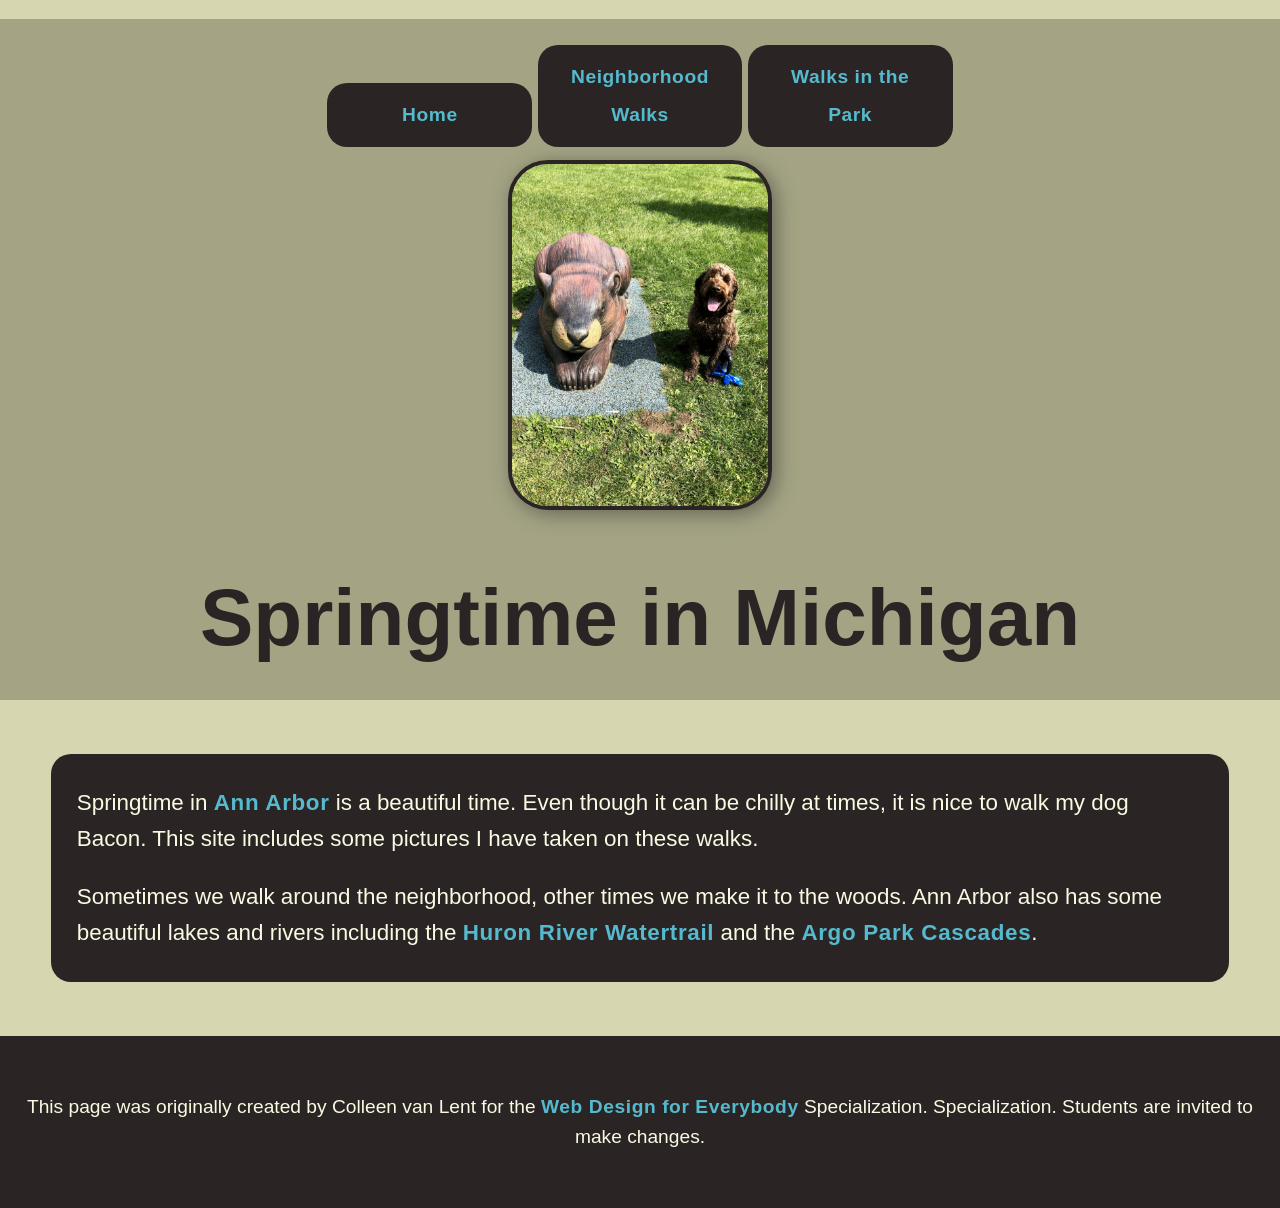
<file: index.html>
<!DOCTYPE html>
<html lang="en">

<head>
  <meta charset="utf-8">
  <meta name="viewport" content="width=device-width">
  <title>Springtime In Michigan</title>
  <!-- You will need to link to the CSS file -->
  <link rel="stylesheet" href="css/style.css">
</head>

<body>
  <header>
    <nav>
      <ul>
        <li><a href="index.html">Home</a></li>
        <li><a href="neighborhood.html">Neighborhood Walks</a></li>
        <li><a href="parks.html">Walks in the Park</a></li>
      </ul>
    </nav>
    <img src="images/BaconGallupPark.avif" class="piesek" width="200" alt="Brown Labradoodle sitting next to a statue.">
    <h1>Springtime in Michigan</h1>
  </header>
  <main>
    <p>Springtime in <a href="https://www.michigan.org/city/ann-arbor">Ann Arbor</a> is a beautiful time. Even though
      it can be chilly at times, it is nice to walk my dog Bacon. This site includes some pictures I have taken on
      these walks. </p>

    <p>Sometimes we walk around the neighborhood, other times we make it to the woods. Ann Arbor also has some
      beautiful lakes and rivers including the <a
        href="https://www.annarbor.org/things-to-do/recreation-outdoors/huron-river/">Huron River Watertrail</a> and
      the <a href="https://www.a2gov.org/departments/Parks-Recreation/parks-places/argo/pages/default.aspx">Argo Park
        Cascades</a>.</p>

  </main>
  <footer>
    <p>This page was originally created by Colleen van Lent for the <a
        href="https://www.coursera.org/specializations/web-design"> Web Design for Everybody</a> Specialization.
      Specialization. Students are invited to make changes.</p>
  </footer>

</body>

</html>
</file>
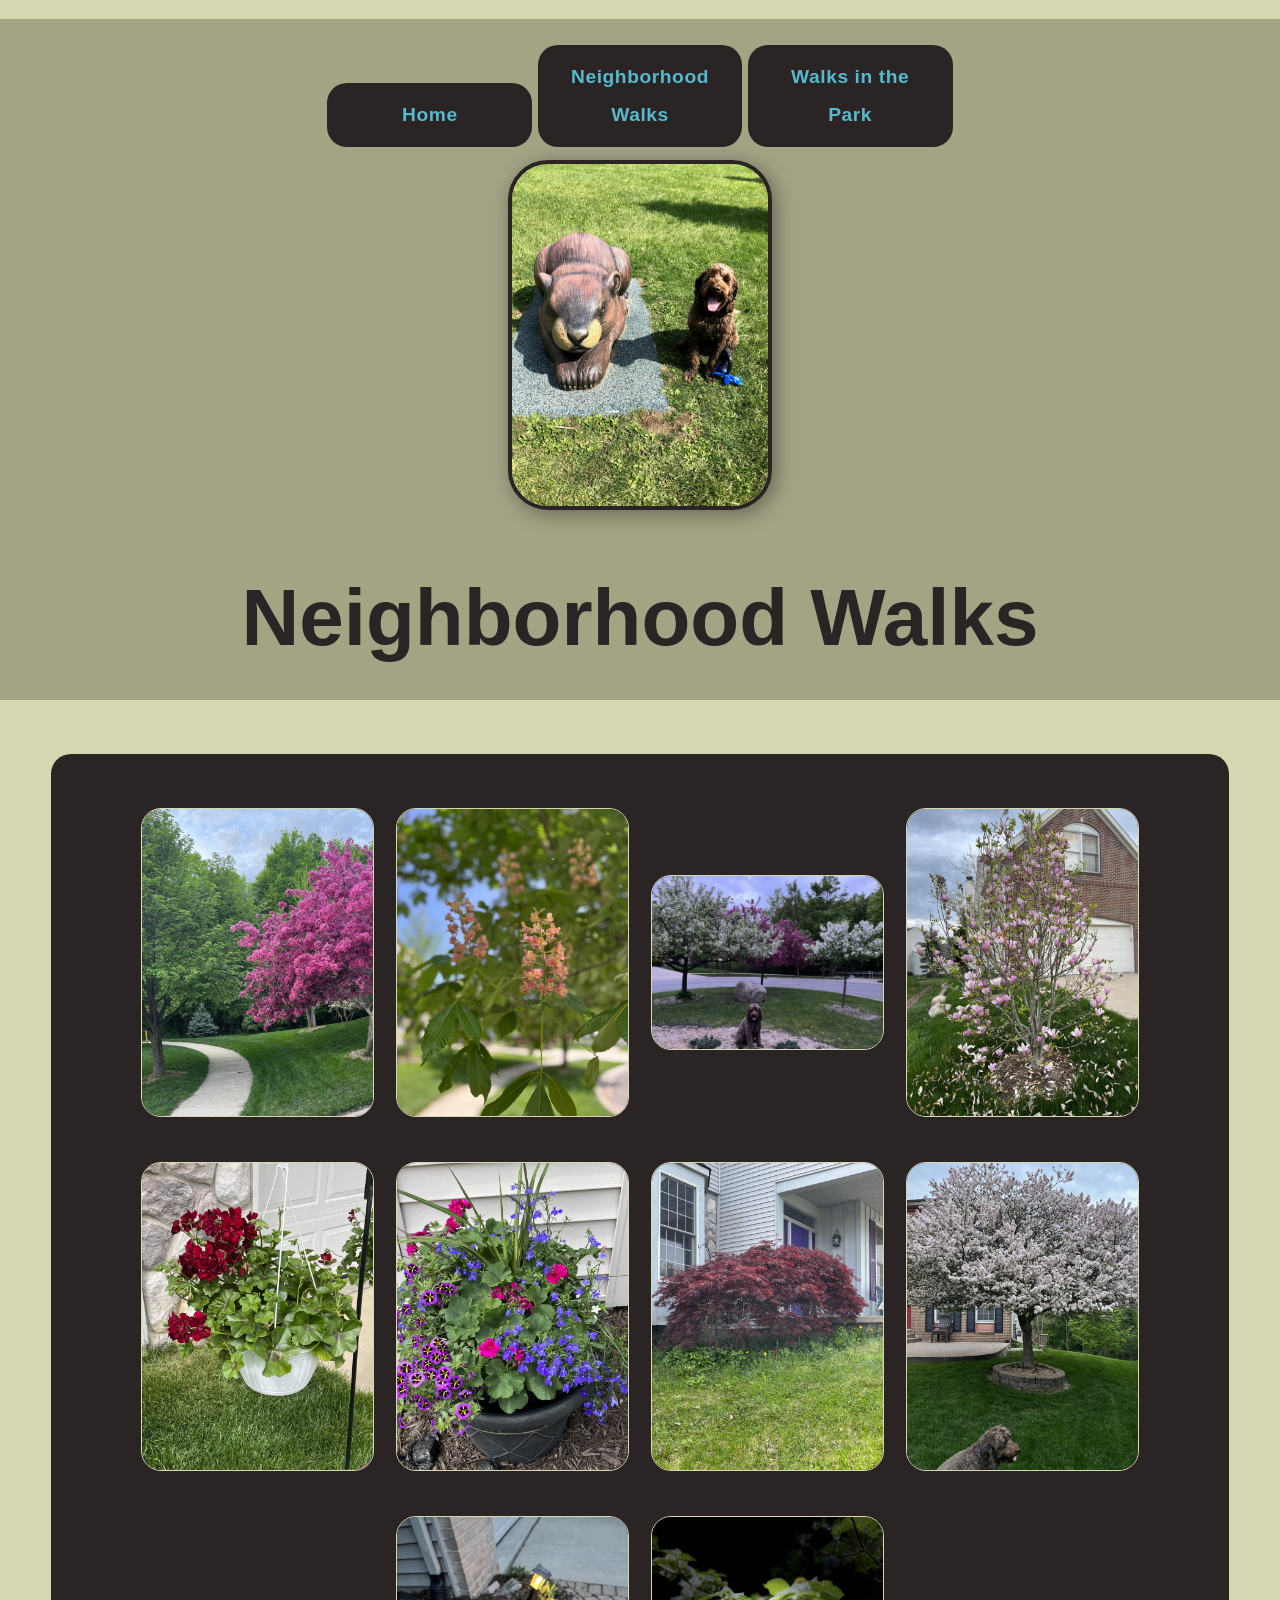
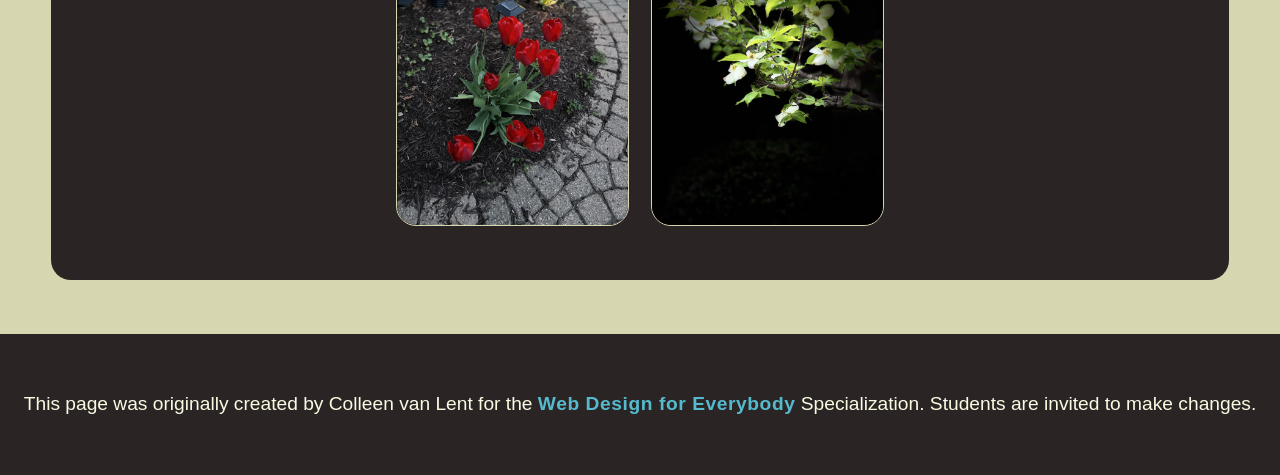
<file: neighborhood.html>
<!DOCTYPE html>
<html lang="en">

<head>
  <meta charset="utf-8">
  <meta name="viewport" content="width=device-width">
  <title>Neighborhood Walk</title>
  <link rel="stylesheet" href="./css/style.css">
</head>

<body>
  <header>
    <nav>
      <ul>
        <li><a href="index.html">Home</a></li>
        <li><a href="neighborhood.html">Neighborhood Walks</a></li>
        <li><a href="parks.html">Walks in the Park</a></li>
      </ul>
    </nav>
    <img src="images/BaconGallupPark.avif" class="piesek" width="200" alt="Brown Labradoodle sitting next to a statue.">
    <h1>Neighborhood Walks</h1>
  </header>
  <main>
    <div class="obrazki">
      <img src="images/bend_in_the_road.avif"
        alt="a purple tree stands in contrast to the green leaved trees along a bend in the road" width="100">
      <img src="images/pink_blossoms.avif" alt="small pink blossoms on an otherwise green leaved tree" width="100">
      <img src="images/blooming_trees.avif" alt="brown labradoodle sitting in front of white and purple blooming  trees"
        width="100">
      <img src="images/falling_petals.avif" alt="a purple tulip tree that is beginning to shed its petals" width="100">
      <img src="images/hanging_plants.avif" alt="red and green plants in a decorative hanging basket" width="100">
      <img src="images/potted_plants.avif" alt="a decorative planter with a variety of brightly colored plants "
        width="100">
      <img src="images/red_maple.avif" alt="a small Japanese maple tree in front of a putple door" width="100">
      <img src="images/tree_with_white_blooms.avif"
        alt="brown labradoodle sitting in front of tree blooming with white petals" width="100">
      <img src="images/tulips.avif" alt="bright red tulips in front of a garden light" width="100">
      <img src="images/white_buds_on_tree.avif" alt="artsy shot of white blooms on a green tree with a dark background"
        width="100">
    </div>
  </main>
  <footer>
    <p>This page was originally created by Colleen van Lent for the <a
        href="https://www.coursera.org/specializations/web-design"> Web Design for Everybody</a> Specialization.
      Students are invited to make changes.</p>
  </footer>

</body>

</html>
</file>
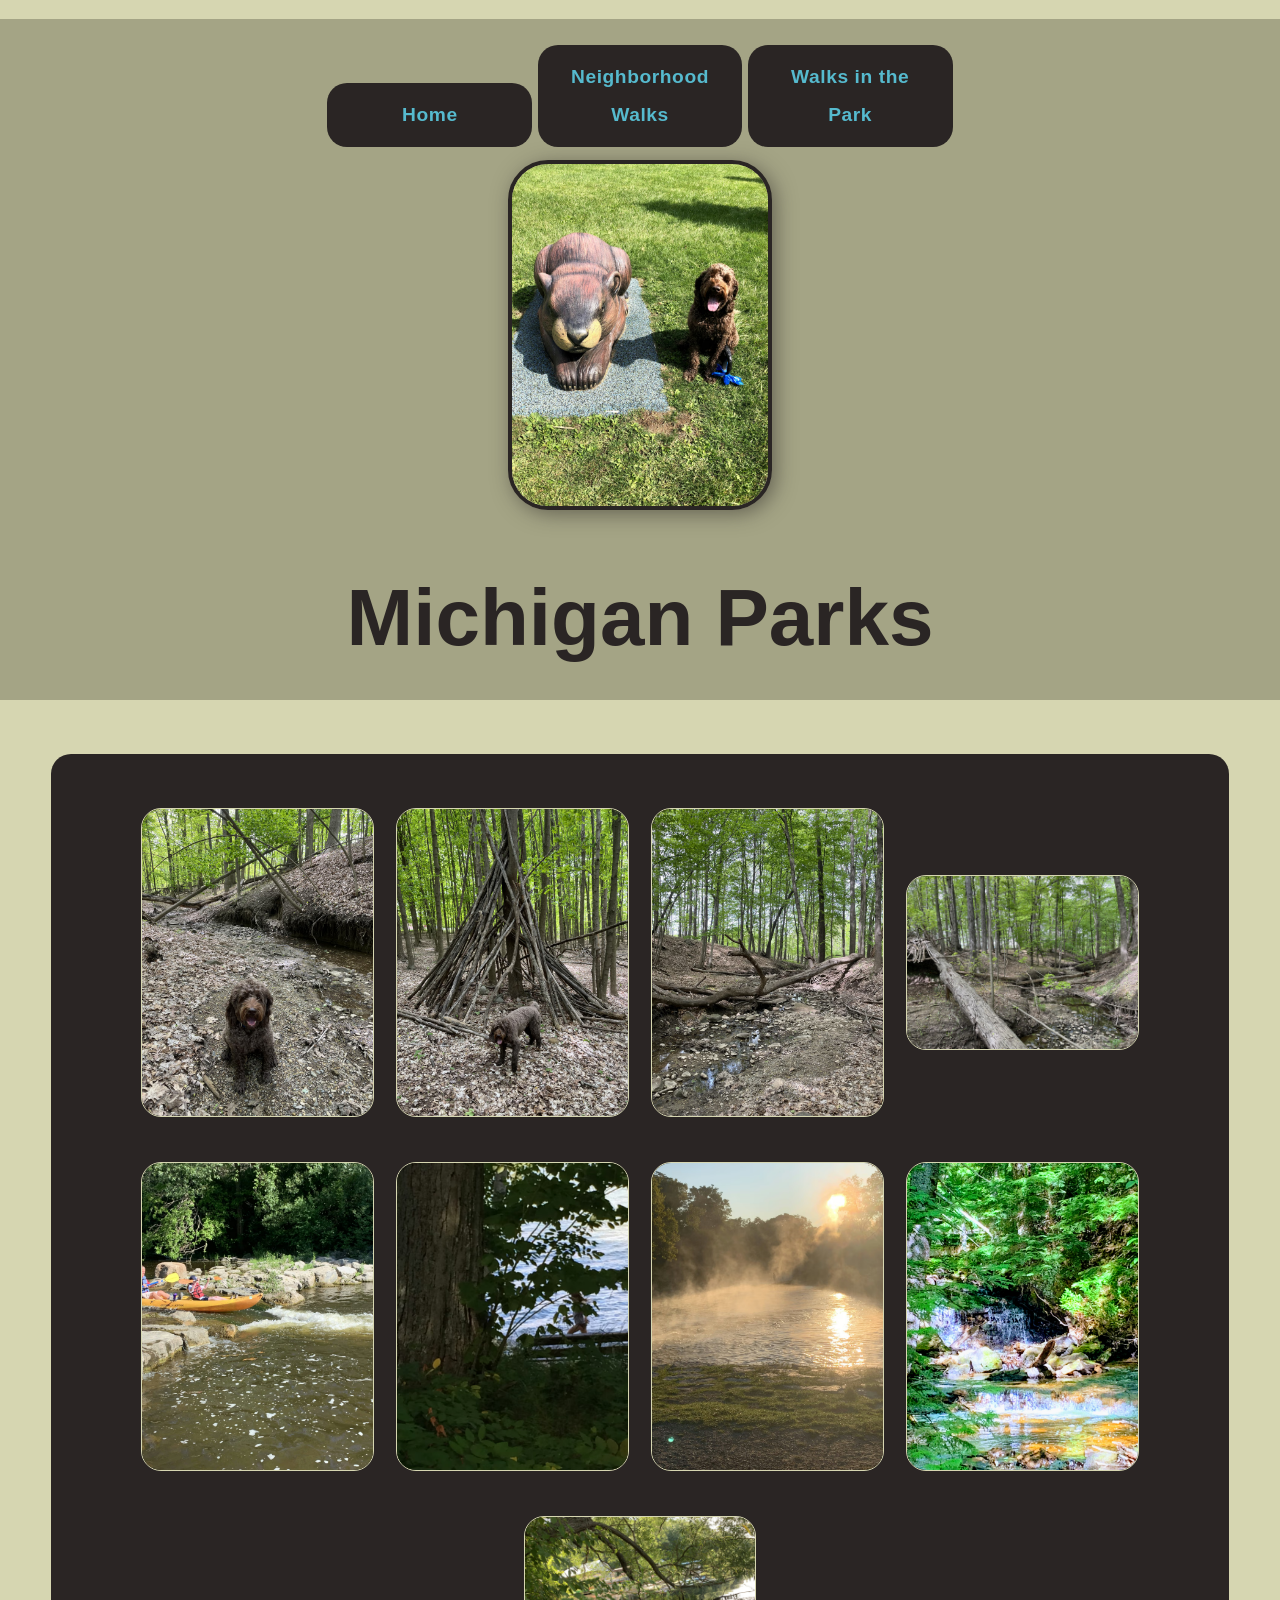
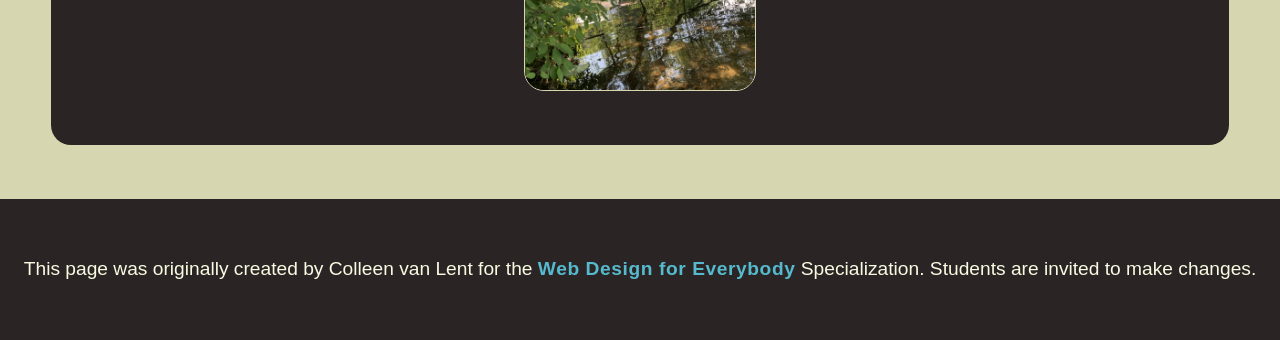
<file: parks.html>
<!DOCTYPE html>
<html lang="en">

<head>
  <meta charset="utf-8">
  <meta name="viewport" content="width=device-width">
  <title>Neighborhood Walk</title>
  <link rel="stylesheet" href="./css/style.css">
</head>

<body>
  <header>
    <nav>
      <ul>
        <li><a href="index.html">Home</a></li>
        <li><a href="neighborhood.html">Neighborhood Walks</a></li>
        <li><a href="parks.html">Walks in the Park</a></li>
      </ul>
    </nav>
    <img src="images/BaconGallupPark.avif" class="piesek" width="200" alt="Brown Labradoodle sitting next to a statue.">
    <h1>Michigan Parks</h1>

  </header>
  <main>
    <div class="obrazki">
      <img src="images/bacon_in_the_woods.avif" alt="brown labradoodle sitting near a stream in a wooded setting"
        width="100">
      <img src="images/bacon_near_the_fort.avif"
        alt="brown labradoodle posing in front of a makeshift fort made of branches" width="100">
      <img src="images/downed_tree.avif" alt="a downed tree crossign a stream" width="100">
      <img src="images/fort_in_woods.avif" alt="a small fort made of branches" width="100">
      <img src="images/huron_river_cascades.avif" alt=" two people on a kayak approaching some small rapids" width="100">
      <img src="images/lake_view.avif" alt="a glimpse of a child running along a lake obscured by branches" width="100">
      <img src="images/mist_over_huron_river.avif" alt="the mist rising over a river in the morning" width="100">
      <img src="images/munising.avif" alt="small waterfall" width="100">
      <img src="images/reflected_tree.avif" alt="reflection of a lake and trees" width="100">

    </div>

  </main>
  <footer>
    <p>This page was originally created by Colleen van Lent for the <a
        href="https://www.coursera.org/specializations/web-design"> Web Design for Everybody</a> Specialization.
      Students are invited to make changes.</p>
  </footer>

</body>

</html>
</file>
<file: css/style.css>
body {
  font-family:'Montserrat', Tahoma, Geneva, Verdana, sans-serif;
  font-size: 120%;
  background-color: #D6D6B1;
  margin: 0;
  padding: 0;
  
}

nav {
  background-color: #A4A485;
}

ul {
  list-style-type: none;
  padding: 0;
  text-align: center;
  height: 10vh;
}

li {
  display: inline-block;
  margin: 2% 0 0 0;
  width: 12vw;
  line-height: 2em;
  background-color: #2A2524;
  padding: 1% 2% 1% 2%;
  border-radius: 20px;
}

header {
  background-color: #A4A485;
  margin: 0;
  padding: 0;

}

h1 {
  text-align: center;
  padding: 1vh 0 4vh 0;
  color: #2A2524;
  font-size: 5rem;
  font-family: Archivo, sans-serif;
  font-weight: 900;
}

main {
  text-align: left;
  background-color: #2A2524;
  padding: 1vh 2% 1vh 2%;
  margin: 0 4vw 6vh 4vw;
  border-radius: 20px;
  font-size: 1.4rem;
}

.obrazki {
  display: flex;
  flex-wrap: wrap;
  justify-content: center;
  align-items: center;
  gap: 2%;
  padding: 2% 0;
}

img { 
  width: 18vw;
  height: auto;
  border: 1px solid #D6D6B1;  
  border-radius: 20px;
  margin: 2% 0;
}

p {
  line-height: 1.6em;
  font-weight: 500;
  color: #FAFAE3;
}

.piesek {
  width: 20vw;
  height: auto;
  border: 4px solid #2A2524;  
  border-radius: 40px;
  box-shadow: 4px 4px 20px rgba(42, 37, 36, 0.5);
  display: block;
  margin: 4% auto;
}

footer {
  background-color: #2A2524;
  padding: 4vh 1vw 4vh 1vw;
  margin: 0;
  font-size: 1.2rem;
  color: #FAFAE3;
  text-align: center;
}

a {
  color: #56BACE;
  text-decoration: none;
  font-weight: 600;
  letter-spacing: 0.03em;
}
</file>
